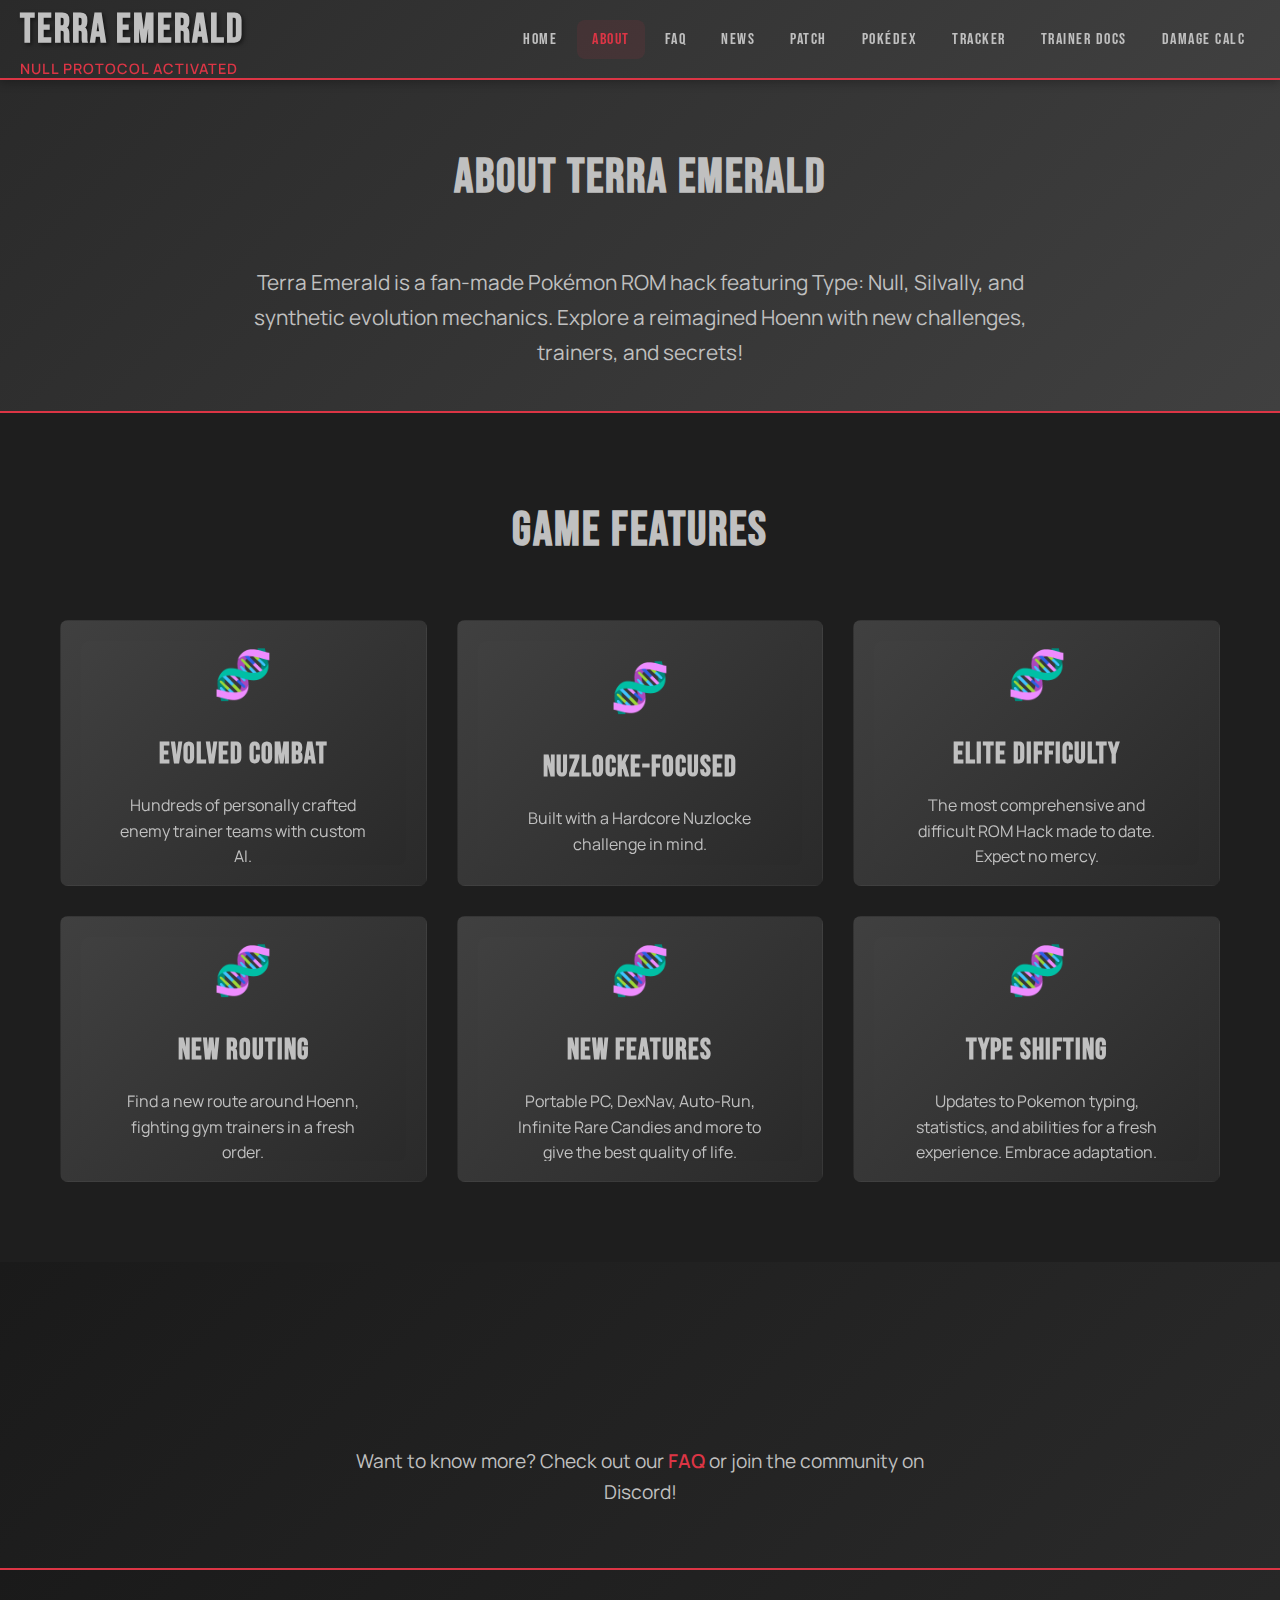
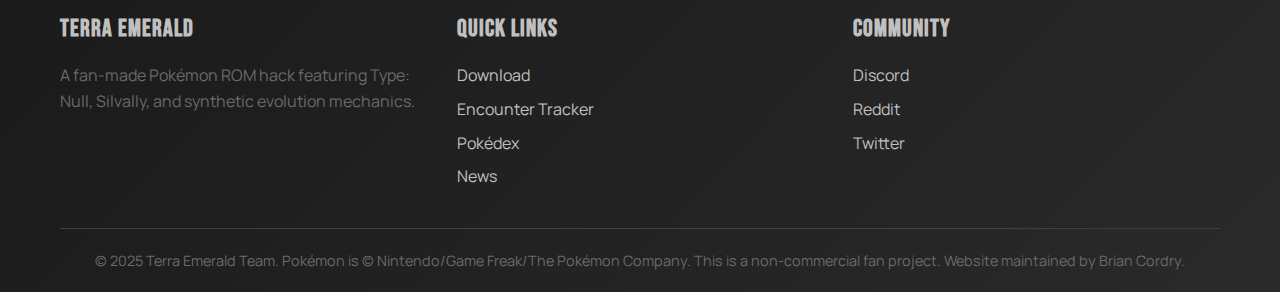
<file: about.html>
<!DOCTYPE html>
<html lang="en">
<head>
    <meta charset="UTF-8">
    <meta name="viewport" content="width=device-width, initial-scale=1.0">
    <title>About - Terra Emerald</title>
    <link rel="preconnect" href="https://fonts.googleapis.com">
    <link rel="preconnect" href="https://fonts.gstatic.com" crossorigin>
    <link href="https://fonts.googleapis.com/css2?family=Bebas+Neue&family=Manrope:wght@200..800&display=swap" rel="stylesheet">
    <link rel="stylesheet" href="css/styles.css">
    <link rel="stylesheet" href="css/about.css">
</head>

<body>
    <!-- Sticky header with logo and navigation -->
    <header class="header">
        <div class="header-brand">
            <!-- Main site logo/title -->
            <a href="index.html" class="logo-link">
                <h1 class="logo">Terra Emerald</h1>
            </a>
            <!-- Tagline, themed for Type: Null -->
            <span class="tagline">Null Protocol Activated</span>
        </div>
        <!-- Navigation bar -->
        <nav class="nav">
            <!-- Hamburger menu for mobile -->
            <button class="nav-toggle" aria-label="Toggle navigation" aria-expanded="false">
                <span></span>
                <span></span>
                <span></span>
            </button>
            <!-- Navigation links to all main pages -->
            <ul class="nav-menu">
                <li><a href="index.html" class="nav-link">Home</a></li>
                <li><a href="about.html" class="nav-link active">About</a></li>
                <li><a href="faq.html" class="nav-link">FAQ</a></li>
                <li><a href="news.html" class="nav-link">News</a></li>
                <li><a href="patch-applier.html" class="nav-link">Patch</a></li>
                <li><a href="pokedex.html" class="nav-link">Pokédex</a></li>
                <li><a href="encounter-tracker.html" class="nav-link">Tracker</a></li>
                <li><a href="trainers.html" class="nav-link">Trainer Docs</a></li>
                <li><a href="calculator.html" class="nav-link">Damage Calc</a></li>
            </ul>
        </nav>
    </header>

    <main class="main">
        <section class="about-header">
            <div class="container">
                <h2 class="section-title">About Terra Emerald</h2>
                <p class="about-description">
                    Terra Emerald is a fan-made Pokémon ROM hack featuring Type: Null, Silvally, and synthetic evolution mechanics. Explore a reimagined Hoenn with new challenges, trainers, and secrets!
                </p>
            </div>
        </section>

        <!-- Features section: highlights of the game -->
        <section class="features">
            <div class="container">
                <h3 class="section-title">Game Features</h3>
                <div class="features-grid">
                    <div class="feature-card" data-screenshot="screenshot1.png">
                        <div class="feature-card-inner">
                            <!-- Front side (existing content) -->
                            <div class="feature-card-front">
                                <div class="feature-icon">🧬</div>
                                <h4>Evolved Combat</h4>
                                <p>Hundreds of personally crafted enemy trainer teams with custom AI.</p>
                            </div>
                            <!-- Back side (screenshot) -->
                            <div class="feature-card-back">
                                <img src="assets/images/screenshots/screenshot1.png" alt="Evolved Combat Screenshot">
                                <div class="screenshot-overlay">
                                    <h4>Evolved Combat</h4>
                                    <p>See the enhanced AI in action with strategic team compositions and advanced battle mechanics.</p>
                                    <button class="close-card">×</button>
                                </div>
                            </div>
                        </div>
                    </div>
                    <div class="feature-card" data-screenshot="screenshot2.png">
                        <div class="feature-card-inner">
                            <!-- Front side (existing content) -->
                            <div class="feature-card-front">
                                <div class="feature-icon">🧬</div>
                                <h4>Nuzlocke-Focused</h4>
                                <p>Built with a Hardcore Nuzlocke challenge in mind.</p>
                            </div>
                            <!-- Back side (screenshot) -->
                            <div class="feature-card-back">
                                <img src="assets/images/screenshots/screenshot2.png" alt="Evolved Combat Screenshot">
                                <div class="screenshot-overlay">
                                    <h4>Evolved Combat</h4>
                                    <p>See the enhanced AI in action with strategic team compositions and advanced battle mechanics.</p>
                                    <button class="close-card">×</button>
                                </div>
                            </div>
                        </div>
                    </div>
                    <div class="feature-card" data-screenshot="screenshot3.png">
                        <div class="feature-card-inner">
                            <!-- Front side (existing content) -->
                            <div class="feature-card-front">
                                <div class="feature-icon">🧬</div>
                                <h4>Elite Difficulty</h4>
                                <p>The most comprehensive and difficult ROM Hack made to date. Expect no mercy.</p>
                            </div>
                            <!-- Back side (screenshot) -->
                            <div class="feature-card-back">
                                <img src="assets/images/screenshots/screenshot3.png" alt="Evolved Combat Screenshot">
                                <div class="screenshot-overlay">
                                    <h4>Evolved Combat</h4>
                                    <p>See the enhanced AI in action with strategic team compositions and advanced battle mechanics.</p>
                                    <button class="close-card">×</button>
                                </div>
                            </div>
                        </div>
                    </div>
                    <div class="feature-card" data-screenshot="screenshot4.png">
                        <div class="feature-card-inner">
                            <!-- Front side (existing content) -->
                            <div class="feature-card-front">
                                <div class="feature-icon">🧬</div>
                                <h4>New Routing</h4>
                                <p>Find a new route around Hoenn, fighting gym trainers in a fresh order.</p>
                            </div>
                            <!-- Back side (screenshot) -->
                            <div class="feature-card-back">
                                <img src="assets/images/screenshots/screenshot4.png" alt="Evolved Combat Screenshot">
                                <div class="screenshot-overlay">
                                    <h4>Evolved Combat</h4>
                                    <p>See the enhanced AI in action with strategic team compositions and advanced battle mechanics.</p>
                                    <button class="close-card">×</button>
                                </div>
                            </div>
                        </div>
                    </div>
                    <div class="feature-card" data-screenshot="screenshot5.png">
                        <div class="feature-card-inner">
                            <!-- Front side (existing content) -->
                            <div class="feature-card-front">
                                <div class="feature-icon">🧬</div>
                                <h4>New Features</h4>
                                <p>Portable PC, DexNav, Auto-Run, Infinite Rare Candies and more to give the best quality of life.</p>
                            </div>
                            <!-- Back side (screenshot) -->
                            <div class="feature-card-back">
                                <img src="assets/images/screenshots/screenshot5.png" alt="Evolved Combat Screenshot">
                                <div class="screenshot-overlay">
                                    <h4>Evolved Combat</h4>
                                    <p>See the enhanced AI in action with strategic team compositions and advanced battle mechanics.</p>
                                    <button class="close-card">×</button>
                                </div>
                            </div>
                        </div>
                    </div>
                    <div class="feature-card" data-screenshot="screenshot6.png">
                        <div class="feature-card-inner">
                            <!-- Front side (existing content) -->
                            <div class="feature-card-front">
                                <div class="feature-icon">🧬</div>
                                <h4>Type Shifting</h4>
                                <p>Updates to Pokemon typing, statistics, and abilities for a fresh experience. Embrace adaptation.</p>
                            </div>
                            <!-- Back side (screenshot) -->
                            <div class="feature-card-back">
                                <img src="assets/images/screenshots/screenshot6.png" alt="Evolved Combat Screenshot">
                                <div class="screenshot-overlay">
                                    <h4>Evolved Combat</h4>
                                    <p>See the enhanced AI in action with strategic team compositions and advanced battle mechanics.</p>
                                    <button class="close-card">×</button>
                                </div>
                            </div>
                        </div>
                    </div>
                </div>
            </div>
        </section>
        
        <!-- Add more info here as needed -->
        <section class="about-more">
            <div class="container">
                <h3 class="section-title">More Information</h3>
                <p>
                    Want to know more? Check out our <a href="faq.html">FAQ</a> or join the community on Discord!
                </p>
            </div>
        </section>
    </main>

    <!-- Sticky footer with site info and links -->
    <footer class="footer">
        <div class="container">
            <div class="footer-content">
                <!-- Project info -->
                <div class="footer-section">
                    <h4>Terra Emerald</h4>
                    <p>A fan-made Pokémon ROM hack featuring Type: Null, Silvally, and synthetic evolution mechanics.</p>
                </div>
                <!-- Quick links -->
                <div class="footer-section">
                    <h4>Quick Links</h4>
                    <ul class="footer-links">
                        <li><a href="patch-applier.html">Download</a></li>
                        <li><a href="encounter-tracker.html">Encounter Tracker</a></li>
                        <li><a href="pokedex.html">Pokédex</a></li>
                        <li><a href="news.html">News</a></li>
                    </ul>
                </div>
                <!-- Community links -->
                <div class="footer-section">
                    <h4>Community</h4>
                    <ul class="footer-links">
                        <li><a href="#" target="_blank">Discord</a></li>
                        <li><a href="#" target="_blank">Reddit</a></li>
                        <li><a href="#" target="_blank">Twitter</a></li>
                    </ul>
                </div>
            </div>
            <!-- Copyright -->
            <div class="footer-bottom">
                <p>&copy; 2025 Terra Emerald Team. Pokémon is © Nintendo/Game Freak/The Pokémon Company. This is a non-commercial fan project. Website maintained by Brian Cordry.</p>
            </div>
        </div>
    </footer>

    <script src="js/main.js"></script>
    <script src="js/about.js"></script>
</body>
</html>
</file>
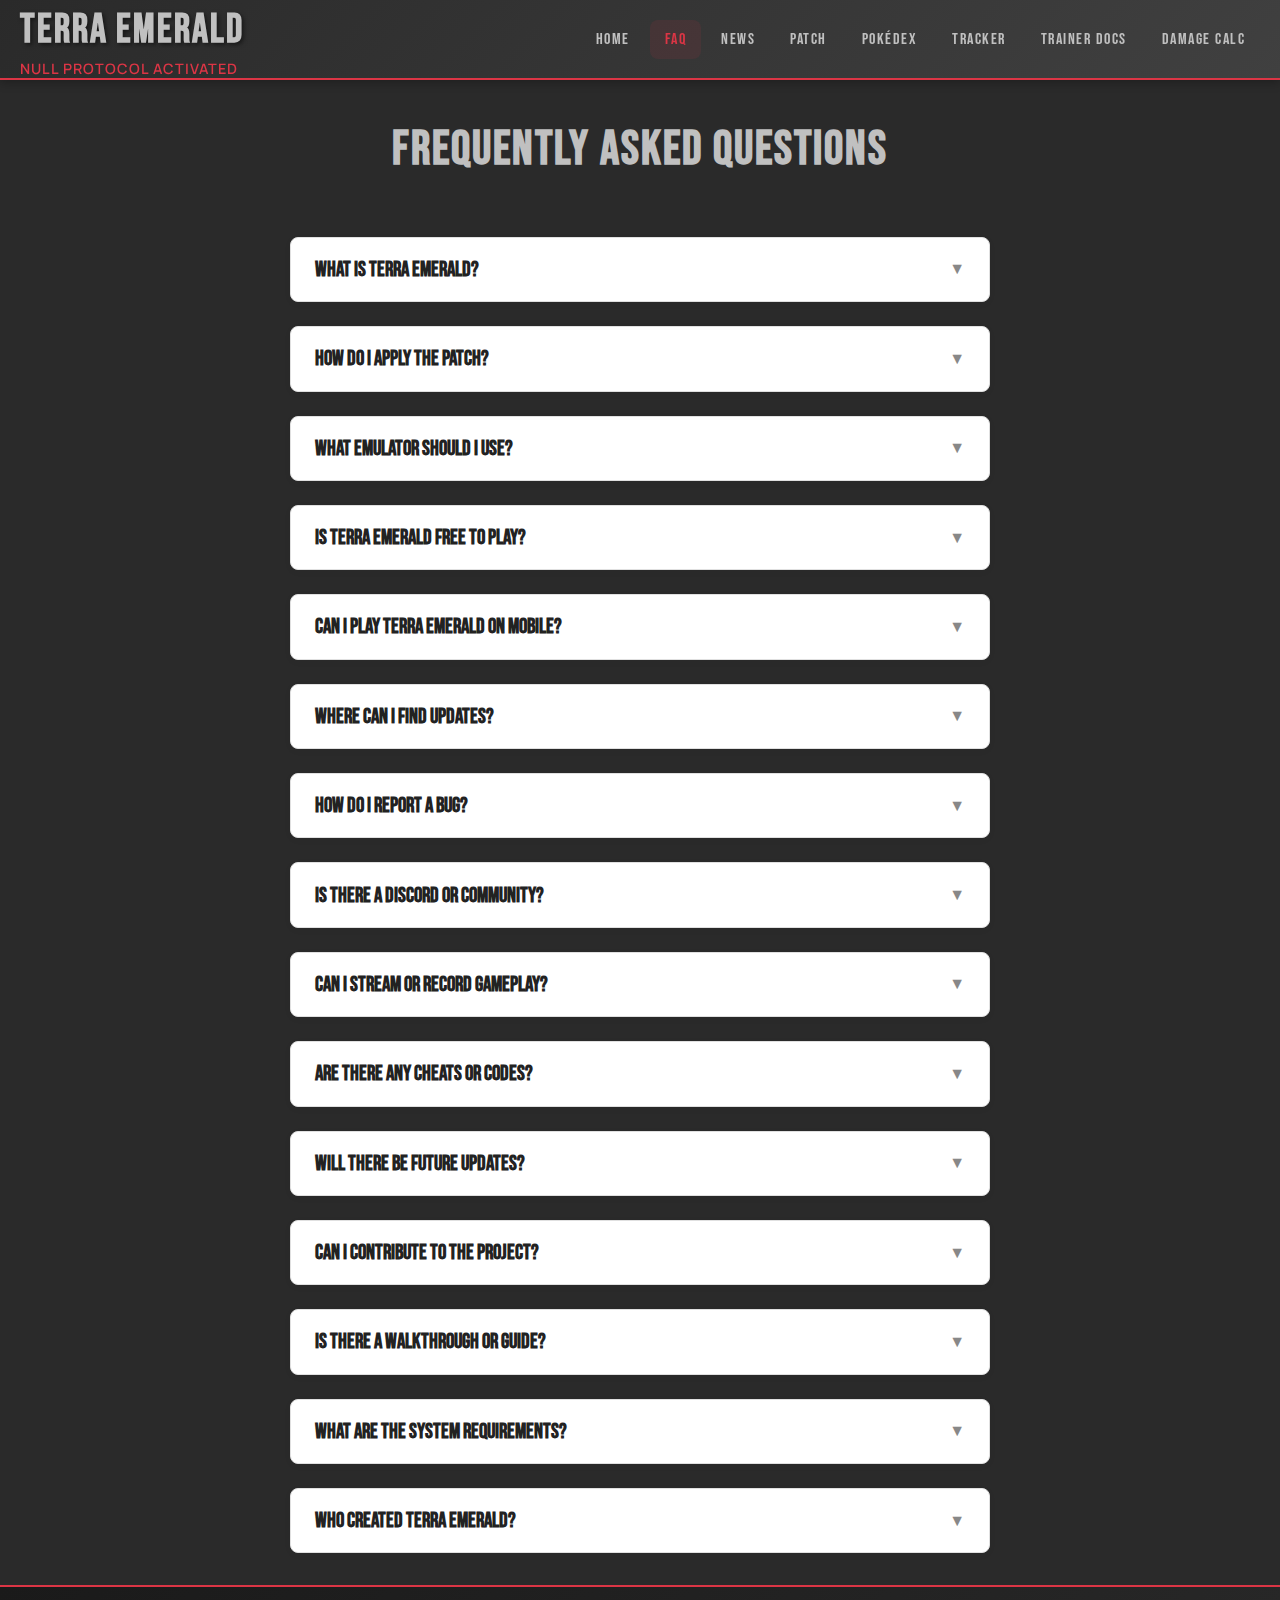
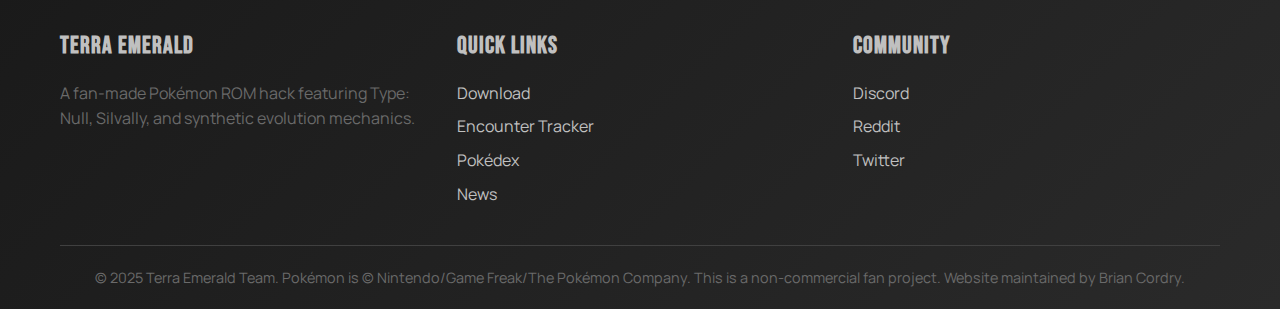
<file: faq.html>
<!DOCTYPE html>
<html lang="en">
<head>
    <!-- Set character encoding and viewport for responsive design -->
    <meta charset="UTF-8">
    <meta name="viewport" content="width=device-width, initial-scale=1.0">
    <title>FAQ - Terra Emerald</title>

    <!-- Google Fonts: Bebas Neue for headers, Manrope for body text -->
    <link rel="preconnect" href="https://fonts.googleapis.com">
    <link rel="preconnect" href="https://fonts.gstatic.com" crossorigin>
    <link href="https://fonts.googleapis.com/css2?family=Bebas+Neue&family=Manrope:wght@200..800&display=swap" rel="stylesheet">

    <!-- Main and page-specific CSS -->
    <link rel="stylesheet" href="css/styles.css">
    <link rel="stylesheet" href="css/faq.css">
</head>
<body>
    <!-- Sticky header with logo and navigation -->
    <header class="header">
        <div class="header-brand">
            <!-- Main site logo/title -->
            <a href="index.html" class="logo-link">
                <h1 class="logo">Terra Emerald</h1>
            </a>
            <!-- Tagline, themed for Type: Null -->
            <span class="tagline">Null Protocol Activated</span>
        </div>
        <!-- Navigation bar -->
        <nav class="nav">
            <!-- Hamburger menu for mobile -->
            <button class="nav-toggle" aria-label="Toggle navigation" aria-expanded="false">
                <span></span>
                <span></span>
                <span></span>
            </button>
            <!-- Navigation links to all main pages -->
            <ul class="nav-menu">
                <li><a href="index.html" class="nav-link">Home</a></li>
                <li><a href="faq.html" class="nav-link active">FAQ</a></li>
                <li><a href="news.html" class="nav-link">News</a></li>
                <li><a href="patch-applier.html" class="nav-link">Patch</a></li>
                <li><a href="pokedex.html" class="nav-link">Pokédex</a></li>
                <li><a href="encounter-tracker.html" class="nav-link">Tracker</a></li>
                <li><a href="trainers.html" class="nav-link">Trainer Docs</a></li>
                <li><a href="calculator.html" class="nav-link">Damage Calc</a></li>
            </ul>
        </nav>
    </header>

    <!-- Main content area -->
    <main class="main">
        <!-- FAQ Section -->
        <section class="faq-section">
            <div class="container">
                <h2 class="section-title">Frequently Asked Questions</h2>
                <div class="faq-list">
                    <!-- Each FAQ item: question (button) and answer (hidden by default) -->
                    <div class="faq-item">
                        <button class="faq-question">What is Terra Emerald?</button>
                        <div class="faq-answer">[Placeholder answer for what Terra Emerald is.]</div>
                    </div>
                    <div class="faq-item">
                        <button class="faq-question">How do I apply the patch?</button>
                        <div class="faq-answer">[Placeholder answer for patch application instructions.]</div>
                    </div>
                    <div class="faq-item">
                        <button class="faq-question">What emulator should I use?</button>
                        <div class="faq-answer">[Placeholder answer for emulator recommendations.]</div>
                    </div>
                    <div class="faq-item">
                        <button class="faq-question">Is Terra Emerald free to play?</button>
                        <div class="faq-answer">[Placeholder answer for pricing or free status.]</div>
                    </div>
                    <div class="faq-item">
                        <button class="faq-question">Can I play Terra Emerald on mobile?</button>
                        <div class="faq-answer">[Placeholder answer for mobile compatibility.]</div>
                    </div>
                    <div class="faq-item">
                        <button class="faq-question">Where can I find updates?</button>
                        <div class="faq-answer">[Placeholder answer for update locations.]</div>
                    </div>
                    <div class="faq-item">
                        <button class="faq-question">How do I report a bug?</button>
                        <div class="faq-answer">[Placeholder answer for bug reporting process.]</div>
                    </div>
                    <div class="faq-item">
                        <button class="faq-question">Is there a Discord or community?</button>
                        <div class="faq-answer">[Placeholder answer for community links.]</div>
                    </div>
                    <div class="faq-item">
                        <button class="faq-question">Can I stream or record gameplay?</button>
                        <div class="faq-answer">[Placeholder answer for streaming/recording permissions.]</div>
                    </div>
                    <div class="faq-item">
                        <button class="faq-question">Are there any cheats or codes?</button>
                        <div class="faq-answer">[Placeholder answer for cheats/codes info.]</div>
                    </div>
                    <div class="faq-item">
                        <button class="faq-question">Will there be future updates?</button>
                        <div class="faq-answer">[Placeholder answer for future update plans.]</div>
                    </div>
                    <div class="faq-item">
                        <button class="faq-question">Can I contribute to the project?</button>
                        <div class="faq-answer">[Placeholder answer for contribution info.]</div>
                    </div>
                    <div class="faq-item">
                        <button class="faq-question">Is there a walkthrough or guide?</button>
                        <div class="faq-answer">[Placeholder answer for guide availability.]</div>
                    </div>
                    <div class="faq-item">
                        <button class="faq-question">What are the system requirements?</button>
                        <div class="faq-answer">[Placeholder answer for system requirements.]</div>
                    </div>
                    <div class="faq-item">
                        <button class="faq-question">Who created Terra Emerald?</button>
                        <div class="faq-answer">[Placeholder answer for creator info.]</div>
                    </div>
                </div>
            </div>
        </section>
    </main>

    <!-- Sticky footer with site info and links -->
    <footer class="footer">
        <div class="container">
            <div class="footer-content">
                <!-- Project info -->
                <div class="footer-section">
                    <h4>Terra Emerald</h4>
                    <p>A fan-made Pokémon ROM hack featuring Type: Null, Silvally, and synthetic evolution mechanics.</p>
                </div>
                <!-- Quick links -->
                <div class="footer-section">
                    <h4>Quick Links</h4>
                    <ul class="footer-links">
                        <li><a href="patch-applier.html">Download</a></li>
                        <li><a href="encounter-tracker.html">Encounter Tracker</a></li>
                        <li><a href="pokedex.html">Pokédex</a></li>
                        <li><a href="news.html">News</a></li>
                    </ul>
                </div>
                <!-- Community links -->
                <div class="footer-section">
                    <h4>Community</h4>
                    <ul class="footer-links">
                        <li><a href="#" target="_blank">Discord</a></li>
                        <li><a href="#" target="_blank">Reddit</a></li>
                        <li><a href="#" target="_blank">Twitter</a></li>
                    </ul>
                </div>
            </div>
            <!-- Copyright -->
            <div class="footer-bottom">
                <p>&copy; 2025 Terra Emerald Team. Pokémon is © Nintendo/Game Freak/The Pokémon Company. This is a non-commercial fan project. Website maintained by Brian Cordry.</p>
            </div>
        </div>
    </footer>

    <!-- Main and page-specific JS -->
    <script src="js/main.js"></script>
    <script src="js/faq.js"></script>
</body>
</html>
</file>
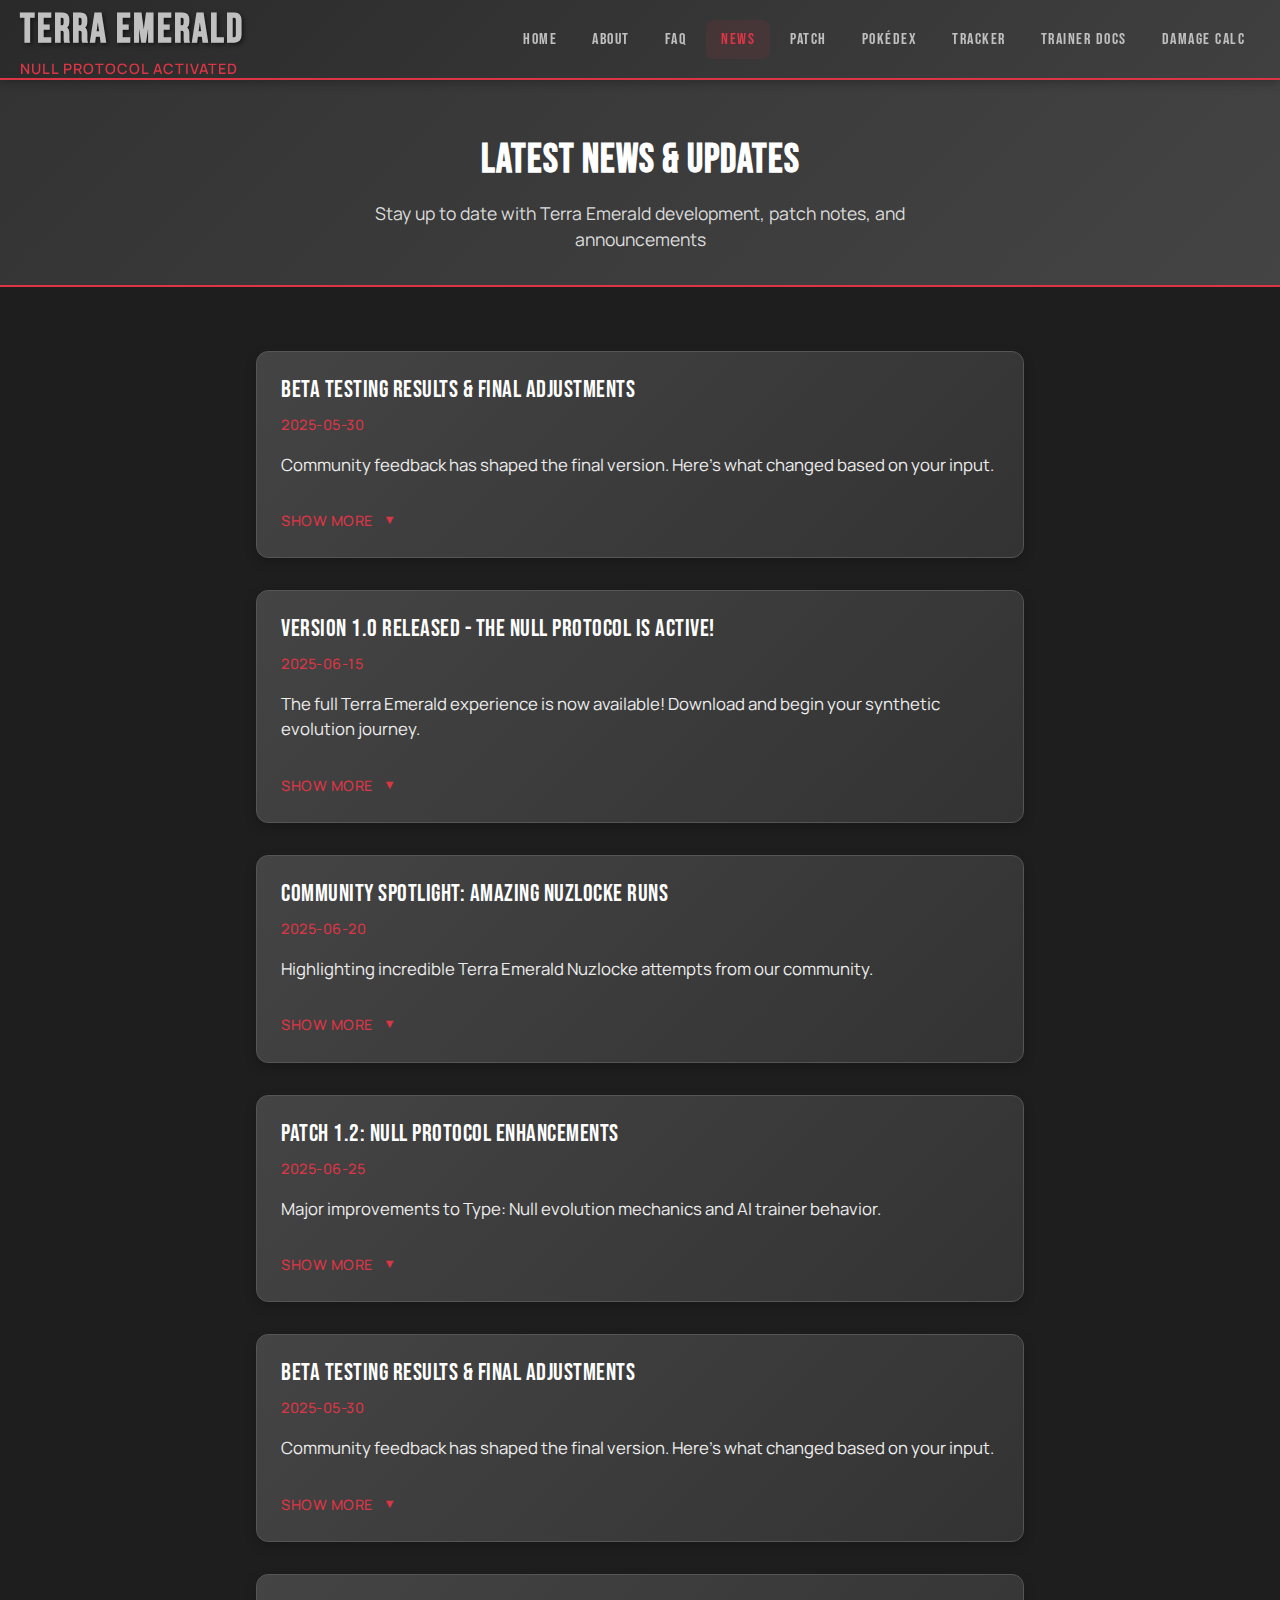
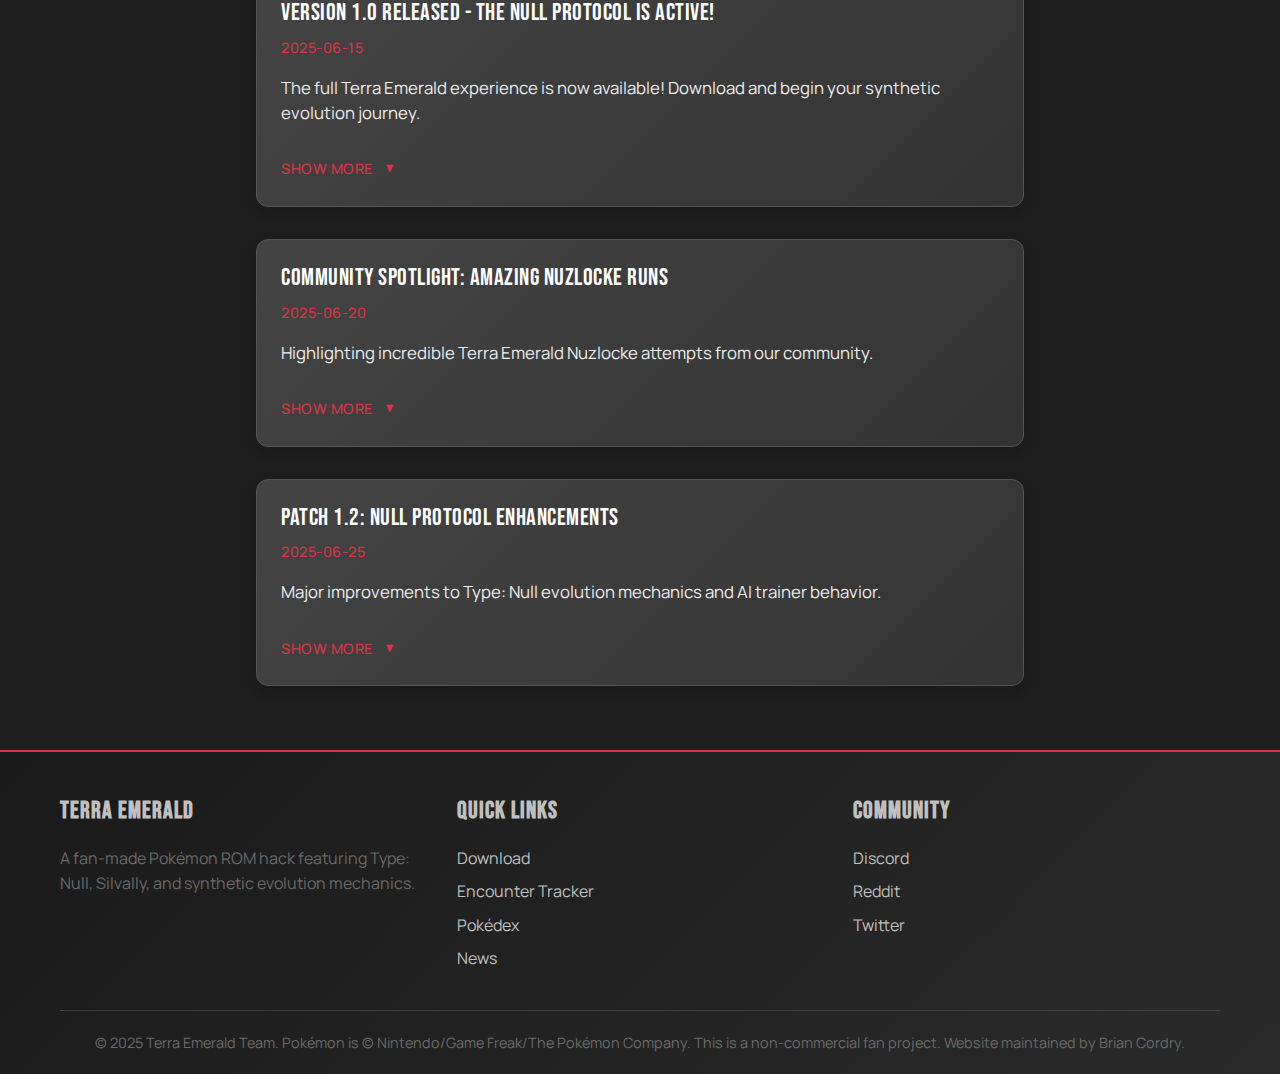
<file: news.html>
<!DOCTYPE html>
<html lang="en">
<head>
    <!-- Set character encoding and viewport for responsive design -->
    <meta charset="UTF-8">
    <meta name="viewport" content="width=device-width, initial-scale=1.0">
    <title>News - Terra Emerald</title>

    <!-- Google Fonts: Bebas Neue for headers, Manrope for body text -->
    <link rel="preconnect" href="https://fonts.googleapis.com">
    <link rel="preconnect" href="https://fonts.gstatic.com" crossorigin>
    <link href="https://fonts.googleapis.com/css2?family=Bebas+Neue&family=Manrope:wght@200..800&display=swap" rel="stylesheet">

    <!-- Main and page-specific CSS -->
    <link rel="stylesheet" href="css/styles.css">
    <link rel="stylesheet" href="css/news.css">
</head>

<body>
    <!-- Sticky header with logo and navigation -->
    <header class="header">
        <div class="header-brand">
            <!-- Main site logo/title -->
            <a href="index.html" class="logo-link">
                <h1 class="logo">Terra Emerald</h1>
            </a>
            <!-- Tagline, themed for Type: Null -->
            <span class="tagline">Null Protocol Activated</span>
        </div>
        <!-- Navigation bar -->
        <nav class="nav">
            <!-- Hamburger menu for mobile -->
            <button class="nav-toggle" aria-label="Toggle navigation" aria-expanded="false">
                <span></span>
                <span></span>
                <span></span>
            </button>
            <!-- Navigation links to all main pages -->
            <ul class="nav-menu">
                <li><a href="index.html" class="nav-link">Home</a></li>
                <li><a href="about.html" class="nav-link">About</a></li>
                <li><a href="faq.html" class="nav-link">FAQ</a></li>
                <li><a href="news.html" class="nav-link active">News</a></li>
                <li><a href="patch-applier.html" class="nav-link">Patch</a></li>
                <li><a href="pokedex.html" class="nav-link">Pokédex</a></li>
                <li><a href="encounter-tracker.html" class="nav-link">Tracker</a></li>
                <li><a href="trainers.html" class="nav-link">Trainer Docs</a></li>
                <li><a href="calculator.html" class="nav-link">Damage Calc</a></li>
            </ul>
        </nav>
    </header>

    <!-- Main content area -->
    <main class="main">
        <!-- Page header section -->
        <section class="page-header">
            <div class="container">
                <!-- Page title and description -->
                <h2 class="page-title">Latest News & Updates</h2>
                <p class="page-subtitle">Stay up to date with Terra Emerald development, patch notes, and announcements</p>
            </div>
        </section>

        <!-- News articles container -->
        <section class="news-section">
            <div class="container">
                <!-- This div will be populated by news.js with dynamic articles -->
                <div id="news-list" class="news-list">
                    <!-- Loading message that will be replaced by JavaScript -->
                    <div class="loading-message">
                        <p>Loading news articles...</p>
                    </div>
                </div>
            </div>
        </section>
    </main>

    <!-- Sticky footer with site info and links -->
    <footer class="footer">
        <div class="container">
            <div class="footer-content">
                <!-- Project info -->
                <div class="footer-section">
                    <h4>Terra Emerald</h4>
                    <p>A fan-made Pokémon ROM hack featuring Type: Null, Silvally, and synthetic evolution mechanics.</p>
                </div>
                <!-- Quick links -->
                <div class="footer-section">
                    <h4>Quick Links</h4>
                    <ul class="footer-links">
                        <li><a href="patch-applier.html">Download</a></li>
                        <li><a href="encounter-tracker.html">Encounter Tracker</a></li>
                        <li><a href="pokedex.html">Pokédex</a></li>
                        <li><a href="news.html">News</a></li>
                    </ul>
                </div>
                <!-- Community links -->
                <div class="footer-section">
                    <h4>Community</h4>
                    <ul class="footer-links">
                        <li><a href="#" target="_blank">Discord</a></li>
                        <li><a href="#" target="_blank">Reddit</a></li>
                        <li><a href="#" target="_blank">Twitter</a></li>
                    </ul>
                </div>
            </div>
            <!-- Copyright -->
            <div class="footer-bottom">
                <p>&copy; 2025 Terra Emerald Team. Pokémon is © Nintendo/Game Freak/The Pokémon Company. This is a non-commercial fan project. Website maintained by Brian Cordry.</p>
            </div>
        </div>
    </footer>

    <!-- Load news data first, then the main script and page-specific script -->
    <script src="js/news-data.js"></script>
    <script src="js/main.js"></script>
    <script src="js/news.js"></script>
</body>
</html>
</file>
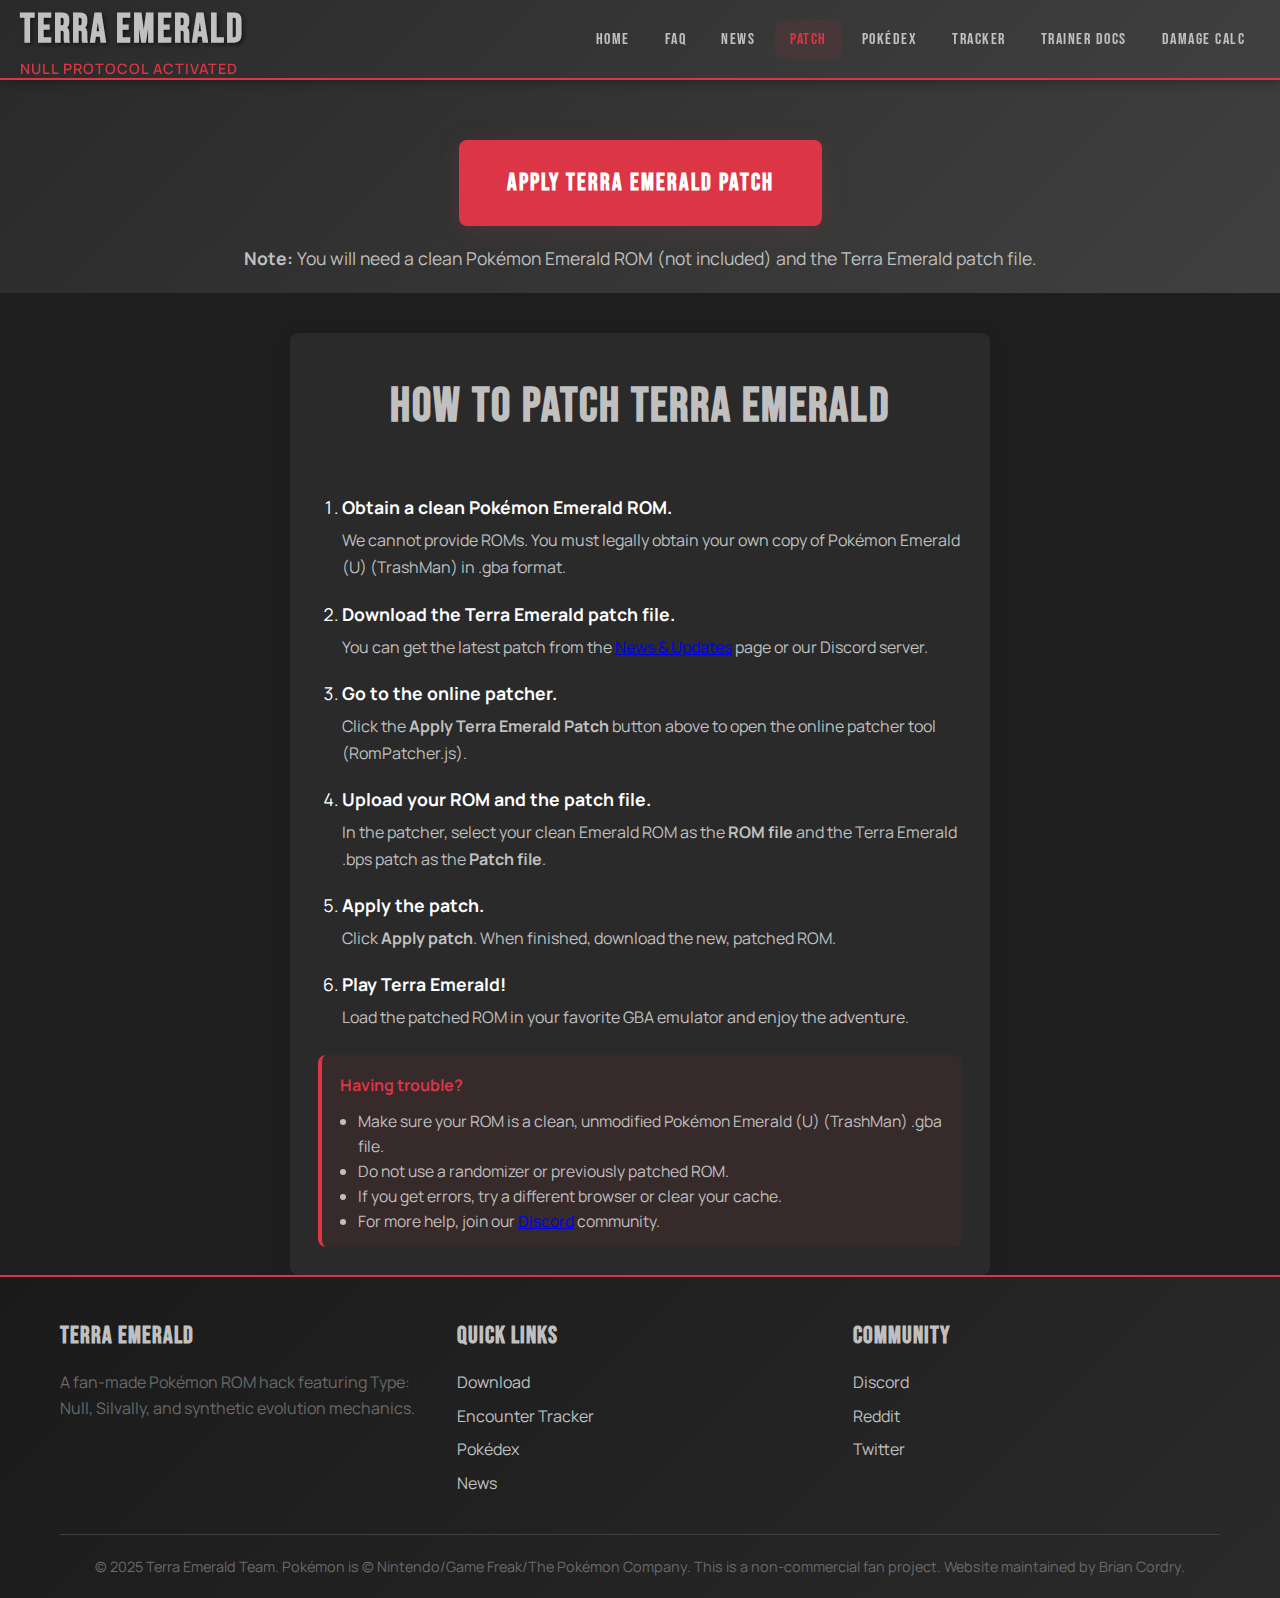
<file: patch-applier.html>
<!DOCTYPE html>
<html lang="en">
<head>
    <!-- Meta and title -->
    <meta charset="UTF-8">
    <meta name="viewport" content="width=device-width, initial-scale=1.0">
    <title>Apply Terra Emerald Patch</title>

    <!-- Google Fonts for headers and body -->
    <link rel="preconnect" href="https://fonts.googleapis.com">
    <link rel="preconnect" href="https://fonts.gstatic.com" crossorigin>
    <link href="https://fonts.googleapis.com/css2?family=Bebas+Neue&family=Manrope:wght@200..800&display=swap" rel="stylesheet">

    <!-- Main and page-specific CSS -->
    <link rel="stylesheet" href=" css/styles.css">
    <link rel="stylesheet" href=" css/patch-applier.css">
</head>
<body>
    <!-- Sticky header (same as index) -->
    <header class="header">
        <div class="header-brand">
            <!-- Main site logo/title -->
            <a href="index.html" class="logo-link">
                <h1 class="logo">Terra Emerald</h1>
            </a>
            <span class="tagline">Null Protocol Activated</span>
        </div>
        <nav class="nav">
            <button class="nav-toggle" aria-label="Toggle navigation" aria-expanded="false">
                <span></span>
                <span></span>
                <span></span>
            </button>
            <ul class="nav-menu">
                <li><a href="index.html" class="nav-link">Home</a></li>
                <li><a href="faq.html" class="nav-link">FAQ</a></li>
                <li><a href="news.html" class="nav-link">News</a></li>
                <li><a href="patch-applier.html" class="nav-link active">Patch</a></li>
                <li><a href="pokedex.html" class="nav-link">Pokédex</a></li>
                <li><a href="encounter-tracker.html" class="nav-link">Tracker</a></li>
                <li><a href="trainers.html" class="nav-link">Trainer Docs</a></li>
                <li><a href="calculator.html" class="nav-link">Damage Calc</a></li>
            </ul>
        </nav>
    </header>

    <!-- Main content area -->
    <main class="main">
        <section class="patch-hero">
            <!-- Big patch button at the top -->
            <a href="https://www.marcrobledo.com/RomPatcher.js/" target="_blank" rel="noopener" class="btn btn-primary patch-btn">
                Apply Terra Emerald Patch
            </a>
            <p class="patch-note">
                <strong>Note:</strong> You will need a clean Pokémon Emerald ROM (not included) and the Terra Emerald patch file.
            </p>
        </section>

        <section class="patch-instructions container">
            <h2 class="section-title">How to Patch Terra Emerald</h2>
            <ol class="patch-steps">
                <li>
                    <strong>Obtain a clean Pokémon Emerald ROM.</strong>
                    <br>
                    <span class="step-detail">We cannot provide ROMs. You must legally obtain your own copy of Pokémon Emerald (U) (TrashMan) in .gba format.</span>
                </li>
                <li>
                    <strong>Download the Terra Emerald patch file.</strong>
                    <br>
                    <span class="step-detail">You can get the latest patch from the <a href="news.html">News & Updates</a> page or our Discord server.</span>
                </li>
                <li>
                    <strong>Go to the online patcher.</strong>
                    <br>
                    <span class="step-detail">Click the <b>Apply Terra Emerald Patch</b> button above to open the online patcher tool (RomPatcher.js).</span>
                </li>
                <li>
                    <strong>Upload your ROM and the patch file.</strong>
                    <br>
                    <span class="step-detail">In the patcher, select your clean Emerald ROM as the <b>ROM file</b> and the Terra Emerald .bps patch as the <b>Patch file</b>.</span>
                </li>
                <li>
                    <strong>Apply the patch.</strong>
                    <br>
                    <span class="step-detail">Click <b>Apply patch</b>. When finished, download the new, patched ROM.</span>
                </li>
                <li>
                    <strong>Play Terra Emerald!</strong>
                    <br>
                    <span class="step-detail">Load the patched ROM in your favorite GBA emulator and enjoy the adventure.</span>
                </li>
            </ol>
            <div class="patch-warning">
                <strong>Having trouble?</strong>
                <ul>
                    <li>Make sure your ROM is a clean, unmodified Pokémon Emerald (U) (TrashMan) .gba file.</li>
                    <li>Do not use a randomizer or previously patched ROM.</li>
                    <li>If you get errors, try a different browser or clear your cache.</li>
                    <li>For more help, join our <a href="#" target="_blank">Discord</a> community.</li>
                </ul>
            </div>
        </section>
    </main>

    <!-- Sticky footer (same as index) -->
    <footer class="footer">
        <div class="container">
            <div class="footer-content">
                <div class="footer-section">
                    <h4>Terra Emerald</h4>
                    <p>A fan-made Pokémon ROM hack featuring Type: Null, Silvally, and synthetic evolution mechanics.</p>
                </div>
                <div class="footer-section">
                    <h4>Quick Links</h4>
                    <ul class="footer-links">
                        <li><a href="patch-applier.html">Download</a></li>
                        <li><a href="encounter-tracker.html">Encounter Tracker</a></li>
                        <li><a href="pokedex.html">Pokédex</a></li>
                        <li><a href="news.html">News</a></li>
                    </ul>
                </div>
                <!-- Community links -->
                <div class="footer-section">
                    <h4>Community</h4>
                    <ul class="footer-links">
                        <li><a href="#" target="_blank">Discord</a></li>
                        <li><a href="#" target="_blank">Reddit</a></li>
                        <li><a href="#" target="_blank">Twitter</a></li>
                    </ul>
                </div>
            </div>
            <div class="footer-bottom">
                <p>&copy; 2025 Terra Emerald Team. Pokémon is © Nintendo/Game Freak/The Pokémon Company. This is a non-commercial fan project. Website maintained by Brian Cordry.</p>
            </div>
        </div>
    </footer>

    <!-- Main and page-specific JS -->
    <script src=" js/main.js"></script>
    <script src=" js/patch-applier.js"></script>
</body>
</html>
</file>
<file: css/about.css>
/* ABOUT PAGE SPECIFIC STYLES */
/* This file contains styles specific to the about page */

/* About header section styling */
.about-header {
    padding: 60px 0 40px; /* Top padding, no bottom padding */
    background: linear-gradient(135deg, var(--primary-gray) 0%, var(--secondary-gray) 100%); /* Gradient background matching site theme */
    border-bottom: 2px solid var(--accent-red); /* Red accent border */
}

/* About description paragraph styling */
.about-description {
    font-size: 1.3rem; /* Larger font size for emphasis */
    color: var(--text-secondary); /* Light gray text */
    text-align: center; /* Center align text */
    max-width: 800px; /* Limit width for readability */
    margin: 0 auto; /* Center the paragraph */
    line-height: 1.7; /* Comfortable line height */
    font-weight: 400; /* Normal font weight */
}

/* Features section */
.features {
    padding: 80px 0; /* Vertical padding for section */
    background-color: var(--bg-dark); /* Dark background */
}

/* Features grid container */
.features-grid {
    display: grid; /* Use CSS Grid for layout */
    grid-template-columns: repeat(auto-fit, minmax(280px, 1fr)); /* Responsive columns */
    gap: 30px; /* Space between grid items */
    margin-top: 50px; /* Space below section title */
}

/* CARD FLIP AND EXPANSION STYLES */
.feature-card {
    background: linear-gradient(135deg, var(--secondary-gray) 0%, var(--primary-gray) 100%); /* Gradient background */
    padding: 20px 20px; /* Internal padding */
    border-radius: var(--border-radius); /* Rounded corners */
    text-align: center; /* Center align content */
    transition: all 0.6s cubic-bezier(0.23, 1, 0.32, 1); /* Smooth expansion */
    border: 1px solid transparent; /* Transparent border for hover effect */
    position: relative; /* For pseudo-element positioning */
    overflow: hidden; /* Hide overflow for effects */
    perspective: 1000px; /* Enable 3D transforms */
    cursor: pointer; /* Show it's clickable */
    z-index: 1; /* Base z-index */
    min-height: 250px; /* Ensure consistent height */
}

/* Feature card hover effect */
.feature-card:hover {
    transform: translateY(-10px); /* Lift card on hover */
    border-color: var(--accent-red); /* Red border on hover */
    box-shadow: 0 15px 40px rgba(220, 53, 69, 0.2); /* Red glow shadow */
}

/* Feature card subtle background animation on hover */
.feature-card::before {
    content: ''; /* Empty content for pseudo-element */
    position: absolute; /* Position absolutely within card */
    top: 0; /* Align to top */
    left: -100%; /* Start off-screen to the left */
    width: 100%; /* Full width */
    height: 100%; /* Full height */
    background: linear-gradient(90deg, transparent, rgba(192, 192, 192, 0.1), transparent); /* Subtle shine effect */
    transition: left 0.6s ease; /* Smooth transition for shine animation */
}

/* Trigger shine effect on hover */
.feature-card:hover::before {
    left: 100%; /* Move shine across card */
}

/* EXPANDED CARD STYLES */
.feature-card.expanded {
    position: fixed !important; /* Take out of document flow */
    top: 50% !important; /* Center vertically */
    left: 50% !important; /* Center horizontally */
    transform: translate(-50%, -50%) !important; /* Center and scale */
    width: 80vw !important; /* 5x wider (roughly) */
    height: 60vh !important; /* 2x taller (roughly) */
    max-width: 1200px !important; /* Maximum width */
    max-height: 600px !important; /* Maximum height */
    z-index: 1000 !important; /* Bring to front */
    box-shadow: 0 25px 100px rgba(0, 0, 0, 0.8) !important; /* Dramatic shadow */
    padding: 0 !important; /* Remove padding for expanded state */
}

.feature-card-inner {
    position: relative; /* For 3D positioning */
    width: 100%; /* Full width */
    height: 100%; /* Full height */
    text-align: center; /* Center content */
    transition: transform 0.8s cubic-bezier(0.23, 1, 0.32, 1); /* Flip animation */
    transform-style: preserve-3d; /* Enable 3D transforms */
}

.feature-card.flipped .feature-card-inner {
    transform: rotateY(180deg); /* Flip the card */
}

.feature-card-front,
.feature-card-back {
    position: absolute; /* Overlay front and back */
    width: 100%; /* Full width */
    height: 100%; /* Full height */
    backface-visibility: hidden; /* Hide back face during flip */
    border-radius: var(--border-radius); /* Rounded corners */
    overflow: hidden; /* Hide overflow */
}

.feature-card-front {
    /* Front side styling */
    background: linear-gradient(135deg, var(--secondary-gray) 0%, var(--primary-gray) 100%);
    padding: 40px 30px;
    display: flex;
    flex-direction: column;
    justify-content: center;
    align-items: center;
}

.feature-card-back {
    transform: rotateY(180deg); /* Start flipped */
    background: var(--black); /* Dark background */
    position: relative; /* For overlay positioning */
}

.feature-card-back img {
    width: 100%; /* Full width */
    height: 100%; /* Full height */
    object-fit: cover; /* Cover entire area */
    object-position: center; /* Center the image */
}

.screenshot-overlay {
    position: absolute; /* Overlay on image */
    bottom: 0; /* Align to bottom */
    left: 0; /* Align to left */
    right: 0; /* Align to right */
    background: linear-gradient(transparent, rgba(0, 0, 0, 0.9)); /* Gradient overlay */
    padding: 30px; /* Internal padding */
    color: #ffffff; /* White text */
}

.screenshot-overlay h4 {
    font-family: var(--font-heading); /* Heading font */
    font-size: 2rem; /* Large font */
    color: var(--silver); /* Silver color */
    margin-bottom: 10px; /* Space below */
    letter-spacing: 1px; /* Letter spacing */
}

.screenshot-overlay p {
    font-size: 1.1rem; /* Slightly larger text */
    line-height: 1.5; /* Comfortable line height */
    margin-bottom: 20px; /* Space below */
}

.close-card {
    position: absolute; /* Position absolutely */
    top: 20px; /* From top */
    right: 20px; /* From right */
    background: rgba(220, 53, 69, 0.9); /* Red background */
    color: #ffffff; /* White text */
    border: none; /* No border */
    width: 40px; /* Fixed width */
    height: 40px; /* Fixed height */
    border-radius: 50%; /* Circular */
    font-size: 1.5rem; /* Large font */
    cursor: pointer; /* Pointer cursor */
    transition: var(--transition); /* Smooth transition */
    display: flex; /* Flexbox for centering */
    align-items: center; /* Center vertically */
    justify-content: center; /* Center horizontally */
}

.close-card:hover {
    background: var(--accent-red); /* Solid red on hover */
    transform: scale(1.1); /* Slightly larger */
}

/* Feature icon styling */
.feature-icon {
    font-size: 3rem; /* Large icon size */
    margin-bottom: 20px; /* Space below icon */
    display: block; /* Block display for proper spacing */
    transition: var(--transition); /* Smooth transition for animations */
}

/* Feature card title styling */
.feature-card h4 {
    font-family: var(--font-heading); /* Use heading font */
    font-size: 1.8rem; /* Large font size */
    color: var(--silver); /* Silver color */
    margin-bottom: 15px; /* Space below title */
    letter-spacing: 1px; /* Add letter spacing */
    text-transform: uppercase; /* Make uppercase */
}

/* Feature card description styling */
.feature-card p {
    color: var(--text-secondary); /* Light gray text */
    line-height: 1.6; /* Comfortable line height */
    font-size: 1rem; /* Standard font size */
    margin: 0; /* Remove default margin */
}

/* Backdrop for expanded cards */
.card-backdrop {
    position: fixed; /* Cover entire screen */
    top: 0; /* From top */
    left: 0; /* From left */
    width: 100vw; /* Full viewport width */
    height: 100vh; /* Full viewport height */
    background: rgba(0, 0, 0, 0.8); /* Dark overlay */
    z-index: 999; /* Behind expanded card */
    opacity: 0; /* Start invisible */
    transition: opacity 0.4s ease; /* Fade transition */
    pointer-events: none; /* Don't block clicks initially */
}

.card-backdrop.active {
    opacity: 1; /* Fade in */
    pointer-events: all; /* Enable clicks */
}

/* About more section styling */
.about-more {
    padding: 60px 0; /* Vertical padding */
    background: linear-gradient(135deg, var(--black) 0%, var(--primary-gray) 100%); /* Gradient background */
    text-align: center; /* Center align content */
}

/* About more section paragraph styling */
.about-more p {
    font-size: 1.2rem; /* Slightly larger font */
    color: var(--text-secondary); /* Light gray text */
    max-width: 600px; /* Limit width for readability */
    margin: 0 auto; /* Center the paragraph */
    line-height: 1.6; /* Comfortable line height */
}

/* Links within about more section */
.about-more a {
    color: var(--accent-red); /* Red color for links */
    text-decoration: none; /* Remove underline */
    font-weight: 600; /* Semi-bold weight */
    transition: var(--transition); /* Smooth transition */
}

/* Link hover effect */
.about-more a:hover {
    color: var(--silver); /* Change to silver on hover */
    text-decoration: underline; /* Add underline on hover */
}

/* RESPONSIVE DESIGN FOR ABOUT PAGE */
/* Tablet styles */
@media (max-width: 768px) {
    .about-header {
        padding: 40px 0 30px;
    }
    
    .about-description {
        font-size: 1.1rem;
        padding: 0 20px;
    }
    
    .features {
        padding: 60px 0;
    }
    
    .features-grid {
        gap: 20px;
        margin-top: 30px;
    }
    
    .feature-card {
        padding: 30px 20px;
        min-height: 220px;
    }
    
    .feature-icon {
        font-size: 2.5rem;
    }
    
    .feature-card h4 {
        font-size: 1.5rem;
    }

    .feature-card.expanded {
        width: 95vw !important;
        height: 70vh !important;
    }
    
    .screenshot-overlay h4 {
        font-size: 1.5rem;
    }
    
    .screenshot-overlay p {
        font-size: 1rem;
    }
}

/* Mobile styles */
@media (max-width: 480px) {
    .about-header {
        padding: 30px 0 20px;
    }
    
    .about-description {
        font-size: 1rem;
        padding: 0 15px;
    }
    
    .features-grid {
        grid-template-columns: 1fr;
        gap: 15px;
    }
    
    .feature-card {
        padding: 25px 15px;
        min-height: 200px;
    }
    
    .feature-icon {
        font-size: 2rem;
    }
    
    .about-more {
        padding: 40px 0;
    }
    
    .about-more p {
        font-size: 1rem;
        padding: 0 20px;
    }
}

/* Ripple animation for click effects */
@keyframes ripple-animation {
    to {
        transform: scale(2);
        opacity: 0;
    }
}

/* Scroll animation classes */
.animate-in {
    animation: fadeInUp 0.8s ease forwards;
}

.feature-visible {
    opacity: 1 !important;
    transform: translateY(0) !important;
}

@keyframes fadeInUp {
    from {
        opacity: 0;
        transform: translateY(30px);
    }
    to {
        opacity: 1;
        transform: translateY(0);
    }
}

/* Focus styles for better accessibility */
.feature-card:focus {
    outline: 3px solid var(--accent-red);
    outline-offset: 2px;
}

/* Skip link styles */
.skip-link:focus {
    top: 6px !important;
}

/* Reduced motion preferences */
@media (prefers-reduced-motion: reduce) {
    .feature-card,
    .feature-icon,
    .feature-card::before {
        transition: none;
    }
    
    .feature-card:hover {
        transform: none;
    }
}

/* High contrast mode support */
@media (prefers-contrast: high) {
    .feature-card {
        border: 2px solid var(--silver);
    }
    
    .feature-card:hover {
        border-color: #ffffff;
    }
}
</file>
<file: css/faq.css>
/* faq.css - Styles specific to the FAQ page */

/* Container for the FAQ section */
.faq-section {
  /* Add vertical spacing above and below the FAQ section */
  padding: 2rem 0;
  /* Use a subtle background color to distinguish the FAQ area */
  background: var(--primary-gray);
}

/* Main FAQ list container */
.faq-list {
  /* Limit the width for readability and center it */
  max-width: 700px;
  margin: 0 auto;
  /* Add some spacing between FAQ items */
  display: flex;
  flex-direction: column;
  gap: 1.5rem;
}

/* Each FAQ item (question + answer) */
.faq-item {
  /* Add a border and rounded corners for separation */
  border: 1px solid #e0e0e0;
  border-radius: 8px;
  background: #fff;
  /* Add a subtle box shadow for depth */
  box-shadow: 0 2px 8px rgba(0,0,0,0.03);
  overflow: hidden;
  transition: box-shadow 0.2s;
}

/* Highlight FAQ item on hover */
.faq-item:hover {
  box-shadow: 0 4px 16px rgba(0,0,0,0.07);
}

/* FAQ question button */
.faq-question {
  /* Make the button fill the width of the container */
  width: 100%;
  /* Remove default button styles */
  background: none;
  border: none;
  outline: none;
  /* Use site font and size */
  font-family: 'Bebas Neue', 'Manrope', Arial, sans-serif;
  font-size: 1.3rem;
  font-weight: 700;
  text-align: left;
  /* Add padding for clickable area */
  padding: 1.2rem 1.5rem;
  /* Cursor pointer for interactivity */
  cursor: pointer;
  /* Add a transition for background color */
  transition: background 0.2s;
  /* Slightly darker text */
  color: #222;
  /* Add a caret icon using a pseudo-element */
  position: relative;
}

.faq-question::after {
  /* Add a down arrow (caret) to the right of the question */
  content: '▼';
  position: absolute;
  right: 1.5rem;
  top: 50%;
  transform: translateY(-50%);
  font-size: 1rem;
  color: #888;
  transition: transform 0.2s;
}

/* When the FAQ item is open, rotate the caret */
.faq-item.open .faq-question::after {
  transform: translateY(-50%) rotate(-180deg);
}

/* FAQ answer (hidden by default) */
.faq-answer {
  /* Hide the answer by default */
  display: none;
  /* Add padding for readability */
  padding: 0 1.5rem 1.2rem 1.5rem;
  /* Use a slightly lighter font */
  font-family: 'Manrope', Arial, sans-serif;
  font-size: 1rem;
  color: #444;
  line-height: 1.6;
  /* Animate the appearance */
  animation: fadeIn 0.3s;
}

/* Show the answer when the item is open */
.faq-item.open .faq-answer {
  display: block;
}

/* Simple fade-in animation for answers */
@keyframes fadeIn {
  from { opacity: 0; }
  to { opacity: 1; }
}

/* Responsive: reduce padding on small screens */
@media (max-width: 600px) {
  .faq-section {
    padding: 1.5rem 0;
  }
  .faq-list {
    max-width: 100%;
    padding: 0 0.5rem;
  }
  .faq-question, .faq-answer {
    padding-left: 1rem;
    padding-right: 1rem;
  }
}
</file>
<file: css/news.css>
/* news.css */
/* Styles for the news page and articles */

/* Page header styling */
.page-header {
    /* Change background to a dark grey */
    background: linear-gradient(135deg, #333 0%, #444 100%); /* Darker grey gradient */
    padding: 3rem 0 2rem;
    text-align: center;
    border-bottom: 2px solid #dc3545; /* Keep the green accent or change to red */
}

.page-title {
    font-family: 'Bebas Neue', sans-serif;
    font-size: 2.5rem;
    /* Change to white */
    color: #fff;
    margin-bottom: 0.5rem;
    letter-spacing: 1px;
}

.page-subtitle {
    font-size: 1.1rem;
    /* Change to a lighter grey or off-white */
    color: #ddd;
    max-width: 600px;
    margin: 0 auto;
    line-height: 1.5;
}

/* News section container */
.news-section {
    padding: 2rem 0;
    min-height: 60vh;
}

.news-list {
    max-width: 800px;
    margin: 0 auto;
    padding: 0 1rem;
}

/* Loading message styling */
.loading-message {
    text-align: center;
    padding: 2rem;
    /* Change to a lighter grey */
    color: #ccc;
    font-style: italic;
}

/* Individual news article styling */
.news-article {
    /* Change background to a dark grey */
    background: linear-gradient(135deg, #444 0%, #333 100%); /* Darker grey gradient */
    border-radius: 12px;
    margin: 2rem 0;
    padding: 1.5rem;
    box-shadow: 0 4px 12px rgba(0,0,0,0.2);
    border: 1px solid #555; /* Darker border */
    transition: all 0.3s ease;
    cursor: pointer;
    position: relative;
    overflow: hidden;
}

.news-article:hover {
    /* Keep the green accent or change to red */
    box-shadow: 0 6px 20px rgba(127, 215, 167, 0.1);
    border-color: #dc3545;
    transform: translateY(-2px);
}

/* Article title styling */
.news-title {
    font-family: 'Bebas Neue', sans-serif;
    font-size: 1.5rem;
    /* Change to white */
    color: #fff;
    margin-bottom: 0.5rem;
    letter-spacing: 0.5px;
    line-height: 1.2;
}

/* Article date styling */
.news-date {
    font-size: 0.9rem;
    /* Change to red or a lighter grey */
    color: #dc3545; /* Red */
    margin-bottom: 1rem;
    font-weight: 500;
    text-transform: uppercase;
    letter-spacing: 0.5px;
}

/* Article summary styling */
.news-summary {
    font-size: 1.05rem;
    /* Change to a lighter grey or off-white */
    color: #eee;
    margin-bottom: 1rem;
    line-height: 1.5;
    font-weight: 400;
}

/* Expandable content container */
.news-content {
    max-height: 0;
    overflow: hidden;
    transition: max-height 0.4s cubic-bezier(0.4, 0, 0.2, 1);
    /* Change to a lighter grey */
    color: #ddd;
    line-height: 1.6;
}

/* When article is expanded */
.news-article.expanded .news-content {
    max-height: 2000px; /* Large enough for longest articles */
    margin-top: 1rem;
    padding-top: 1rem;
    border-top: 1px solid #555; /* Darker border */
}

/* Content styling within articles */
.news-content h4 {
    /* Change to red or a lighter grey */
    color: #dc3545; /* Red */
    font-family: 'Bebas Neue', sans-serif;
    font-size: 1.2rem;
    margin: 1.5rem 0 0.5rem 0;
    letter-spacing: 0.5px;
}

.news-content ul {
    margin: 0.5rem 0 1rem 1rem;
    padding-left: 0;
}

.news-content li {
    margin-bottom: 0.5rem;
    list-style-type: none;
    position: relative;
    padding-left: 1.2rem;
}

.news-content li:before {
    /* Change to red */
    content: "▶";
    color: #dc3545; /* Red */
    position: absolute;
    left: 0;
    font-size: 0.8rem;
}

.news-content ol {
    margin: 0.5rem 0 1rem 1rem;
    padding-left: 1rem;
}

.news-content ol li {
    padding-left: 0.5rem;
}

.news-content ol li:before {
    display: none;
}

.news-content a {
    /* Change to red or a lighter grey */
    color: #dc3545; /* Red */
    text-decoration: none;
    border-bottom: 1px solid transparent;
    transition: border-color 0.2s;
}

.news-content a:hover {
    border-bottom-color: #dc3545; /* Red */
}

.news-content strong {
    /* Change to white */
    color: #fff;
    font-weight: 600;
}

.news-content em {
    /* Change to a lighter grey */
    color: #ccc;
    font-style: italic;
}

/* Expand/collapse toggle button */
.expand-toggle {
    display: inline-block;
    /* Change to red or a lighter grey */
    color: #dc3545; /* Red */
    font-size: 0.9rem;
    margin-top: 1rem;
    cursor: pointer;
    user-select: none;
    font-weight: 500;
    text-transform: uppercase;
    letter-spacing: 0.5px;
    transition: color 0.2s;
    position: relative;
    padding-right: 1.5rem;
}

.expand-toggle:hover {
    color: #ff776b; /* Lighter red */
}

.expand-toggle:after {
    content: "▼";
    position: absolute;
    right: 0;
    transition: transform 0.3s;
    font-size: 0.8rem;
}

.news-article.expanded .expand-toggle:after {
    transform: rotate(180deg);
}

/* Responsive design for mobile devices */
@media (max-width: 768px) {
    .page-header {
        padding: 2rem 0 1.5rem;
    }
    
    .page-title {
        font-size: 2rem;
    }
    
    .page-subtitle {
        font-size: 1rem;
        padding: 0 1rem;
    }
    
    .news-article {
        margin: 1.5rem 0;
        padding: 1.2rem;
    }
    
    .news-title {
        font-size: 1.3rem;
    }
    
    .news-list {
        padding: 0 0.5rem;
    }
}

/* Animation for when articles load */
.news-article {
    animation: slideInUp 0.5s ease-out;
}

@keyframes slideInUp {
    from {
        opacity: 0;
        transform: translateY(30px);
    }
    to {
        opacity: 1;
        transform: translateY(0);
    }
}
</file>
<file: css/patch-applier.css>
/* Patch Applier Page Specific Styles */

/* Big patch button at the top */
.patch-hero {
    display: flex;
    flex-direction: column;
    align-items: center;
    justify-content: center;
    padding: 60px 0 20px 0;
    background: linear-gradient(135deg, var(--primary-gray) 0%, var(--secondary-gray) 100%);
}

.patch-btn {
    font-size: 1.5rem;
    padding: 24px 48px;
    margin-bottom: 18px;
    background: var(--accent-red);
    color: var(--white);
    border: none;
    border-radius: var(--border-radius);
    box-shadow: 0 4px 24px rgba(220,53,69,0.15);
    transition: background 0.2s, transform 0.2s;
    text-transform: uppercase;
    font-family: var(--font-heading);
    letter-spacing: 2px;
    cursor: pointer;
    text-align: center;
    text-decoration: none;
}

.patch-btn:hover {
    background: #c82333;
    transform: translateY(-2px) scale(1.04);
}

.patch-note {
    color: var(--text-secondary);
    font-size: 1.1rem;
    margin-bottom: 0;
    text-align: center;
}

/* Instructions section */
.patch-instructions {
    margin: 40px auto 0 auto;
    max-width: 700px;
    background: var(--primary-gray);
    border-radius: var(--border-radius);
    box-shadow: 0 2px 16px rgba(0,0,0,0.10);
    padding: 36px 28px 28px 28px;
}

.patch-steps {
    margin: 0 0 24px 0;
    padding-left: 24px;
    color: var(--text-primary);
    font-size: 1.1rem;
}

.patch-steps li {
    margin-bottom: 18px;
    line-height: 1.7;
}

.step-detail {
    color: var(--text-secondary);
    font-size: 1rem;
    display: block;
    margin-top: 4px;
}

.patch-warning {
    background: rgba(220,53,69,0.08);
    border-left: 4px solid var(--accent-red);
    padding: 18px 18px 12px 18px;
    border-radius: var(--border-radius);
    color: var(--accent-red);
    font-size: 1rem;
}

.patch-warning ul {
    margin: 10px 0 0 18px;
    color: var(--text-secondary);
    font-size: 0.98rem;
}

@media (max-width: 600px) {
    .patch-instructions {
        padding: 18px 6px 18px 6px;
    }
    .patch-btn {
        font-size: 1.1rem;
        padding: 16px 10px;
    }
}
</file>
<file: css/styles.css>
/* CSS Reset and base styles */
* {
    margin: 0; /* Remove default margin from all elements */
    padding: 0; /* Remove default padding from all elements */
    box-sizing: border-box; /* Include padding and border in element's total width/height */
}

/* Root CSS variables for Type: Null color scheme */
:root {
    /* Primary colors based on Type: Null */
    --primary-gray: #2a2a2a; /* Dark gray for main backgrounds */
    --secondary-gray: #404040; /* Medium gray for secondary elements */
    --light-gray: #6a6a6a; /* Light gray for text and borders */
    --silver: #c0c0c0; /* Silver for highlights and accents */
    --accent-red: #dc3545; /* Red for important elements and hover states */
    --black: #1a1a1a; /* Deep black for text and strong contrasts */
    --white: #ffffff; /* Pure white for text on dark backgrounds */
    
    /* Neutral colors */
    --bg-dark: #1e1e1e; /* Very dark background */
    --bg-light: #f8f9fa; /* Light background for contrast */
    --text-primary: #ffffff; /* Primary text color */
    --text-secondary: #c0c0c0; /* Secondary text color */
    --text-muted: #6a6a6a; /* Muted text color */
    
    /* Typography */
    --font-heading: 'Bebas Neue', cursive; /* Font for headings */
    --font-body: 'Manrope', sans-serif; /* Font for body text */
    
    /* Spacing and sizing */
    --container-max-width: 1200px; /* Maximum width for content containers */
    --header-height: 80px; /* Fixed height for header */
    --footer-height: 200px; /* Approximate height for footer */
    --border-radius: 8px; /* Standard border radius */
    --transition: all 0.3s ease; /* Standard transition for smooth animations */
}

/* Base body styling */
body {
    font-family: var(--font-body); /* Set default font family */
    background-color: var(--bg-dark); /* Dark background */
    color: var(--text-primary); /* White text */
    line-height: 1.6; /* Comfortable line height for readability */
    min-height: 100vh; /* Ensure body takes full viewport height */
    display: flex; /* Use flexbox for layout */
    flex-direction: column; /* Stack elements vertically */
}

/* Container for centering content with max width */
.container {
    max-width: var(--container-max-width); /* Limit maximum width */
    margin: 0 auto; /* Center horizontally */
    padding: 0 20px; /* Add horizontal padding */
}

/* HEADER STYLES */
.header {
    background: linear-gradient(135deg, var(--primary-gray) 0%, var(--secondary-gray) 100%); /* Gradient background */
    border-bottom: 2px solid var(--accent-red); /* Red bottom border */
    position: sticky; /* Stick to top when scrolling */
    top: 0; /* Position at top */
    z-index: 1000; /* Ensure header stays above other content */
    height: var(--header-height); /* Fixed height */
    display: flex; /* Use flexbox for layout */
    align-items: center; /* Center items vertically */
    justify-content: space-between; /* Space items apart */
    padding: 0 20px; /* Add horizontal padding */
    box-shadow: 0 2px 10px rgba(0, 0, 0, 0.3); /* Add subtle shadow */
}

/* Header brand/logo area */
.header-brand {
    display: flex; /* Use flexbox */
    flex-direction: column; /* Stack logo and tagline vertically */
    align-items: flex-start; /* Align to left */
}

/* Main logo styling */
.logo {
    font-family: var(--font-heading); /* Use heading font */
    font-size: 2.5rem; /* Large font size */
    color: var(--silver); /* Silver color */
    text-shadow: 2px 2px 4px rgba(0, 0, 0, 0.5); /* Add text shadow */
    letter-spacing: 2px; /* Add letter spacing */
    margin: 0; /* Remove default margin */
}

/* Add to your styles.css or header section */
.logo-link {
    text-decoration: none;
    color: inherit;
    display: inline-block;
}
.logo-link:focus, .logo-link:hover {
    text-decoration: none; /* or none, if you want no effect */
}

/* Tagline under logo */
.tagline {
    font-size: 0.9rem; /* Smaller font size */
    color: var(--accent-red); /* Red color */
    font-weight: 600; /* Semi-bold weight */
    text-transform: uppercase; /* Make uppercase */
    letter-spacing: 1px; /* Add letter spacing */
    margin-top: -5px; /* Move closer to logo */
}

/* Navigation container */
.nav {
    display: flex; /* Use flexbox */
    align-items: center; /* Center vertically */
}

/* Navigation menu list */
.nav-menu {
    display: flex; /* Display items horizontally */
    list-style: none; /* Remove bullet points */
    gap: 5px; /* Space between menu items */
    margin: 0; /* Remove default margin */
    padding: 0; /* Remove default padding */
}

/* Individual navigation links */
.nav-link {
    font-family: "Bebas Neue", cursive; /* Use Bebas Neue font */
    font-weight: 700; /* Bebas Neue is bold by default, but this helps if you use variable weights */
    letter-spacing: 1.5px;
    text-transform: uppercase;
    color: var(--text-secondary); /* Light gray color */
    text-decoration: none; /* Remove underline */
    font-weight: 500; /* Medium font weight */
    font-size: 1rem; /* Standard font size */
    padding: 10px 15px; /* Add padding for click area */
    border-radius: var(--border-radius); /* Rounded corners */
    transition: var(--transition); /* Smooth transition */
    position: relative; /* For pseudo-element positioning */
}

/* Navigation link hover effect */
.nav-link:hover {
    color: var(--white); /* Change to white on hover */
    background-color: rgba(192, 192, 192, 0.1); /* Light background on hover */
}

/* Active navigation link styling */
.nav-link.active {
    color: var(--accent-red); /* Red color for active link */
    background-color: rgba(220, 53, 69, 0.1); /* Light red background */
}

/* Mobile navigation toggle button */
.nav-toggle {
    display: none; /* Hidden by default (desktop) */
    flex-direction: column; /* Stack hamburger lines vertically */
    background: none; /* No background */
    border: none; /* No border */
    cursor: pointer; /* Pointer cursor */
    padding: 5px; /* Small padding */
}

/* Hamburger menu lines */
.nav-toggle span {
    width: 25px; /* Line width */
    height: 3px; /* Line thickness */
    background-color: var(--silver); /* Silver color */
    margin: 3px 0; /* Vertical spacing */
    transition: var(--transition); /* Smooth transition for animation */
    border-radius: 2px; /* Slightly rounded ends */
}

/* MAIN CONTENT STYLES */
.main {
    flex: 1; /* Take up remaining space between header and footer */
    padding-top: 0; /* No top padding (hero handles its own spacing) */
}

/* Section title styling */
.section-title {
    font-family: var(--font-heading); /* Use heading font */
    font-size: 3rem; /* Large font size */
    color: var(--silver); /* Silver color */
    text-align: center; /* Center align */
    margin-bottom: 3rem; /* Space below title */
    letter-spacing: 2px; /* Add letter spacing */
    text-transform: uppercase; /* Make uppercase */
}

/* Button base styles */
.btn {
    display: inline-block; /* Inline block for proper spacing */
    padding: 15px 30px; /* Comfortable padding */
    font-family: var(--font-body); /* Use body font */
    font-size: 1.1rem; /* Slightly larger font */
    font-weight: 600; /* Semi-bold */
    text-decoration: none; /* Remove underline */
    border-radius: var(--border-radius); /* Rounded corners */
    transition: var(--transition); /* Smooth transition */
    cursor: pointer; /* Pointer cursor */
    border: 2px solid transparent; /* Transparent border for consistency */
    text-align: center; /* Center text */
    text-transform: uppercase; /* Make uppercase */
    letter-spacing: 1px; /* Add letter spacing */
}

/* Primary button styling */
.btn-primary {
    background-color: var(--accent-red); /* Red background */
    color: var(--white); /* White text */
    border-color: var(--accent-red); /* Red border */
}

/* Primary button hover effect */
.btn-primary:hover {
    background-color: #c82333; /* Darker red on hover */
    border-color: #c82333; /* Darker red border */
    transform: translateY(-2px); /* Slight lift effect */
    box-shadow: 0 4px 15px rgba(220, 53, 69, 0.3); /* Red glow shadow */
}

/* Secondary button styling */
.btn-secondary {
    background-color: transparent; /* Transparent background */
    color: var(--silver); /* Silver text */
    border-color: var(--silver); /* Silver border */
}

/* Secondary button hover effect */
.btn-secondary:hover {
    background-color: var(--silver); /* Silver background on hover */
    color: var(--black); /* Black text on hover */
    transform: translateY(-2px); /* Slight lift effect */
    box-shadow: 0 4px 15px rgba(192, 192, 192, 0.2); /* Silver glow shadow */
}

/* FOOTER STYLES */
.footer {
    background: linear-gradient(135deg, var(--black) 0%, var(--primary-gray) 100%); /* Gradient background */
    border-top: 2px solid var(--accent-red); /* Red top border */
    margin-top: auto; /* Push to bottom */
    padding: 40px 0 20px; /* Vertical padding */
}

/* Footer content grid */
.footer-content {
    display: grid; /* Use CSS Grid */
    grid-template-columns: repeat(auto-fit, minmax(250px, 1fr)); /* Responsive columns */
    gap: 30px; /* Space between columns */
    margin-bottom: 30px; /* Space before bottom section */
}

/* Footer section styling */
.footer-section h4 {
    font-family: var(--font-heading); /* Use heading font */
    font-size: 1.5rem; /* Medium font size */
    color: var(--silver); /* Silver color */
    margin-bottom: 15px; /* Space below heading */
    letter-spacing: 1px; /* Add letter spacing */
}

/* Footer section paragraph text */
.footer-section p {
    color: var(--text-muted); /* Muted text color */
    line-height: 1.6; /* Comfortable line height */
}

/* Footer links list */
.footer-links {
    list-style: none; /* Remove bullet points */
    padding: 0; /* Remove default padding */
}

/* Footer link items */
.footer-links li {
    margin-bottom: 8px; /* Space between links */
}

/* Footer link styling */
.footer-links a {
    color: var(--text-secondary); /* Light gray color */
    text-decoration: none; /* Remove underline */
    transition: var(--transition); /* Smooth transition */
}

/* Footer link hover effect */
.footer-links a:hover {
    color: var(--accent-red); /* Red color on hover */
}

/* Footer bottom section */
.footer-bottom {
    border-top: 1px solid var(--secondary-gray); /* Top border */
    padding-top: 20px; /* Top padding */
    text-align: center; /* Center align text */
}

/* Footer bottom text */
.footer-bottom p {
    color: var(--text-muted); /* Muted text color */
    font-size: 0.9rem; /* Smaller font size */
}

/* RESPONSIVE DESIGN */
/* Tablet styles */
@media (max-width: 768px) {
    /* Hide desktop navigation menu */
    .nav-menu {
        display: none; /* Hidden by default on mobile */
        position: absolute; /* Position absolutely */
        top: 100%; /* Below header */
        left: 0; /* Align to left */
        right: 0; /* Align to right */
        background-color: var(--primary-gray); /* Dark background */
        flex-direction: column; /* Stack vertically */
        padding: 20px; /* Add padding */
        box-shadow: 0 4px 10px rgba(0, 0, 0, 0.3); /* Add shadow */
        gap: 10px; /* Reduce gap between items */
    }
    
    /* Show mobile navigation toggle */
    .nav-toggle {
        display: flex; /* Show hamburger menu */
    }
    
    /* Show navigation menu when active */
    .nav-menu.active {
        display: flex; /* Show menu when toggled */
    }
    
    /* Adjust logo size for mobile */
    .logo {
        font-size: 2rem; /* Smaller font size */
    }
    
    /* Adjust section title for mobile */
    .section-title {
        font-size: 2.5rem; /* Smaller font size */
    }
    
    /* Adjust container padding for mobile */
    .container {
        padding: 0 15px; /* Reduce horizontal padding */
    }
}

/* Mobile styles */
@media (max-width: 480px) {
    /* Further reduce logo size */
    .logo {
        font-size: 1.8rem; /* Even smaller font size */
    }
    
    /* Further reduce section title size */
    .section-title {
        font-size: 2rem; /* Even smaller font size */
    }
    
    /* Adjust button padding for mobile */
    .btn {
        padding: 12px 24px; /* Smaller padding */
        font-size: 1rem; /* Standard font size */
    }
    
    /* Stack footer content on mobile */
    .footer-content {
        grid-template-columns: 1fr; /* Single column */
        gap: 20px; /* Reduce gap */
    }
}
</file>
